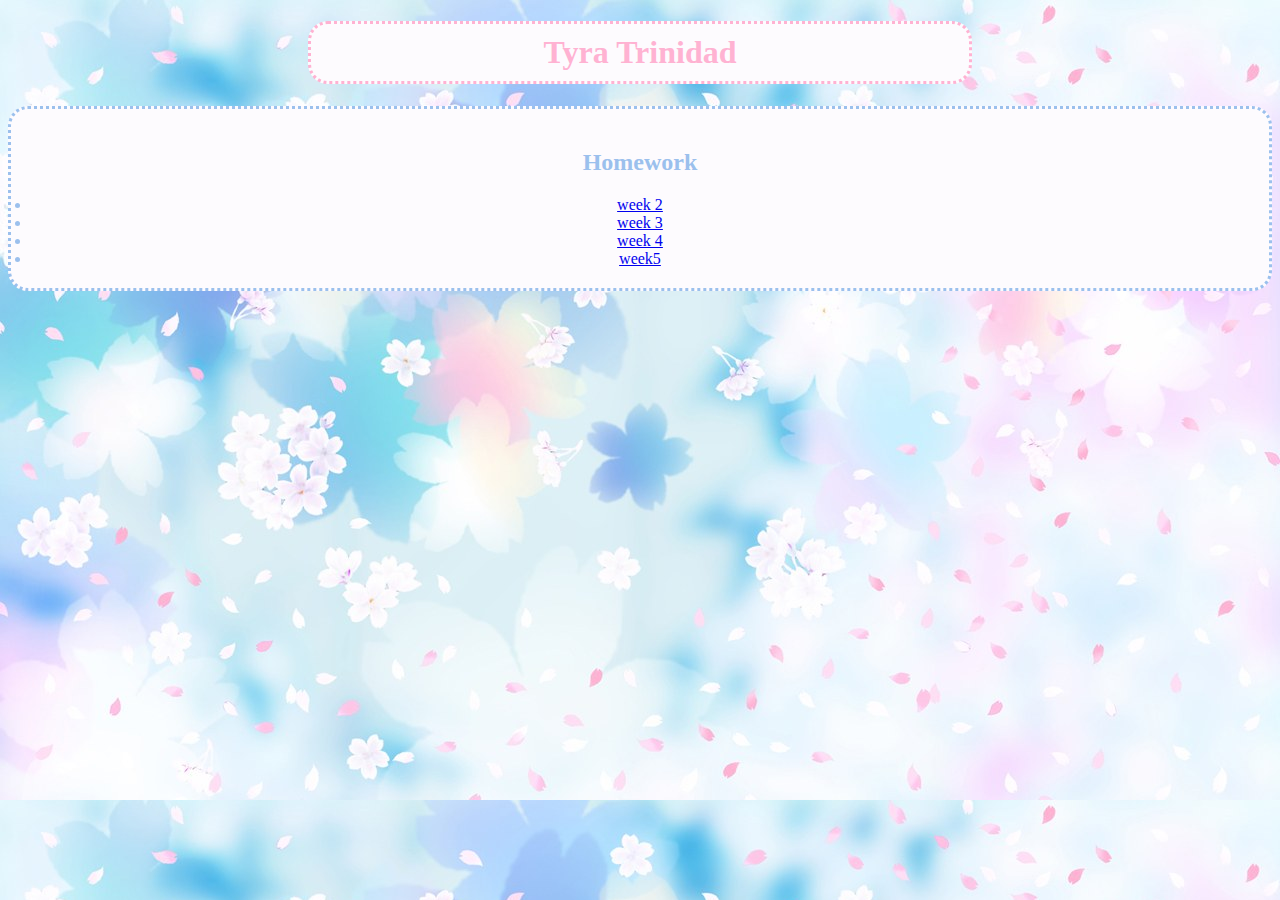
<file: index.html>
<!doctype html>

<head>
    <title> Tyra Trinidad InfoWeb2020 Website </title>
</head>

<body>
    <h1>Tyra Trinidad</h1>
    <main>
        <h2>Homework</h2>
        <li><a href="week2.html">week 2</a></li>
        <li><a href="week3.html">week 3</a></li>
        <li><a href="week4.html">week 4</a></li>
        <li><a href="daze/daze-home.html">week5</a></li>
    </main>

</body>

<style>
    body {
        background-image: url('cherry-blossom-wallpaper.jpg');
    }
    
    h1 {
        margin-left: 300px;
        margin-right: 300px;
        background-color: #fdfbfe;
        border: 3px dotted #ffb2d2;
        color: #ffb2d2;
        text-align: center;
        padding: 10px;
        border-radius: 20px;
    }
    
    main {
        background-color: #fdfbfe;
        border: 3px dotted #9bc0ed;
        color: #9bc0ed;
        text-align: center;
        padding: 20px;
        border-radius: 20px;
    }
</style>

</html>
</file>
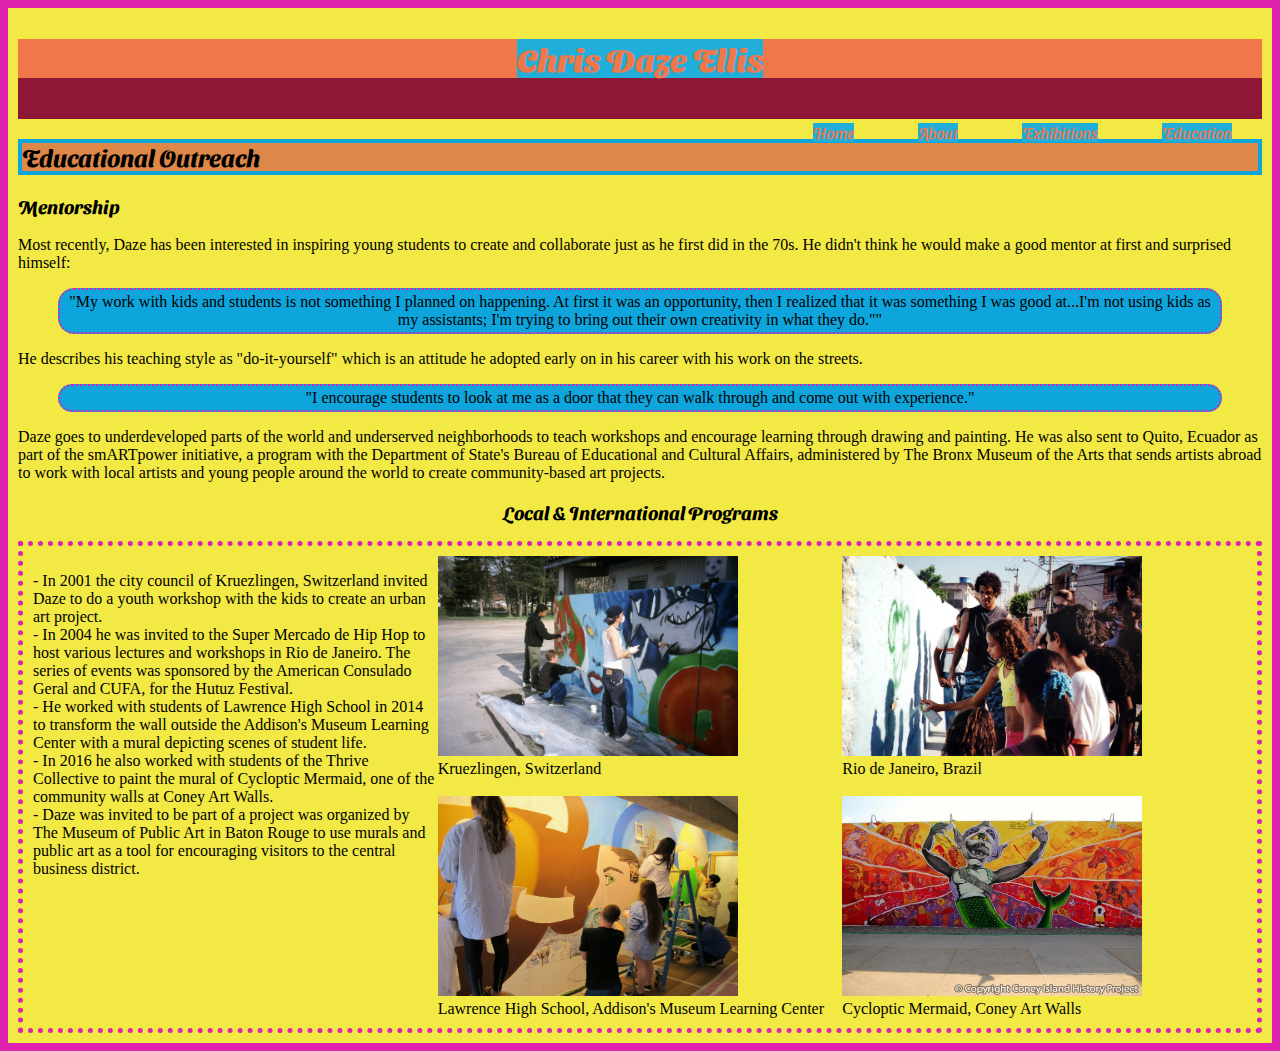
<file: daze/daze-edu.html>
<!doctype html>

<head>
    <title>Chris "Daze" Ellis Presentation: Education Page </title>
    <link rel="stylesheet" type="text/css" href="dazestyle.css">
    <link href="https://fonts.googleapis.com/css2?family=Sansita+Swashed&display=swap" rel="stylesheet">


</head>

<!--navigation bar-->

<header>
    <h1><strong><a href="http://www.dazeworld.com/">Chris Daze Ellis</strong></h1>
    <nav class="navBar">
        <ul>
            <li>
                <a href="daze-home.html">Home</a>
            </li>
            <li>
                <a href="page1-about.html" class="active">About</a>
            </li>
            <li>
                <a href="page2-exhibitions.html">Exhibitions</a>
            </li>
            <li><a href="daze-edu.html">Education</a>
            </li>
        </ul>
    </nav>
</header>


<body>

    <h2>Educational Outreach</h2>
    <h3>Mentorship</h3>
    <p>Most recently, Daze has been interested in inspiring young students to create and collaborate just as he first did in the 70s. He didn't think he would make a good mentor at first and surprised himself: </p>
    <blockquote>"My work with kids and students is not something I planned on happening. At first it was an opportunity, then I realized that it was something I was good at...I'm not using kids as my assistants; I'm trying to bring out their own creativity in what
        they do."" </blockquote>
    <p>He describes his teaching style as "do-it-yourself" which is an attitude he adopted early on in his career with his work on the streets. </p>
    <blockquote>"I encourage students to look at me as a door that they can walk through and come out with experience."</blockquote>
    <!--quotes source: https://www.sothebysinstitute.com/news-and-events/news/from-subway-to-studio-how-street-artist-daze-went-from-breaking-the-rules-to-making-them-legend-->
    <p>Daze goes to underdeveloped parts of the world and underserved neighborhoods to teach workshops and encourage learning through drawing and painting. He was also sent to Quito, Ecuador as part of the smARTpower initiative, a program with the Department
        of State's Bureau of Educational and Cultural Affairs, administered by The Bronx Museum of the Arts that sends artists abroad to work with local artists and young people around the world to create community-based art projects. </p>
    </p>
    <!--list of programs and pictures-->
    <h3 style="text-align:center;">Local & International Programs</h3>
    <div class="box">
        <p>
            - In 2001 the city council of Kruezlingen, Switzerland invited Daze to do a youth workshop with the kids to create an urban art project.
            <br> - In 2004 he was invited to the Super Mercado de Hip Hop to host various lectures and workshops in Rio de Janeiro. The series of events was sponsored by the American Consulado Geral and CUFA, for the Hutuz Festival.
            <br> - He worked with students of Lawrence High School in 2014 to transform the wall outside the Addison's Museum Learning Center with a mural depicting scenes of student life.
            <br> - In 2016 he also worked with students of the Thrive Collective to paint the mural of Cycloptic Mermaid, one of the community walls at Coney Art Walls.
            <br> - Daze was invited to be part of a project was organized by The Museum of Public Art in Baton Rouge to use murals and public art as a tool for encouraging visitors to the central business district.
            <br> </p>

        <div class=pics>
            <img src="5_Switzerland_DAZE_02.jpg">
            <figcaption>Kruezlingen, Switzerland</figcaption>
            <br>
            <img src="2_Phillips_IMG_1964.jpeg">
            <figcaption>Lawrence High School, Addison's Museum Learning Center</figcaption>
        </div>
        <div class=pics>
            <img src="image-asset.jpeg">
            <figcaption>Rio de Janeiro, Brazil</figcaption>
            <br>
            <img src="cyclops_mermaid.jpg">
            <figcaption>Cycloptic Mermaid, Coney Art Walls</figcaption>
        </div>

    </div>
</body>

</html>
</file>
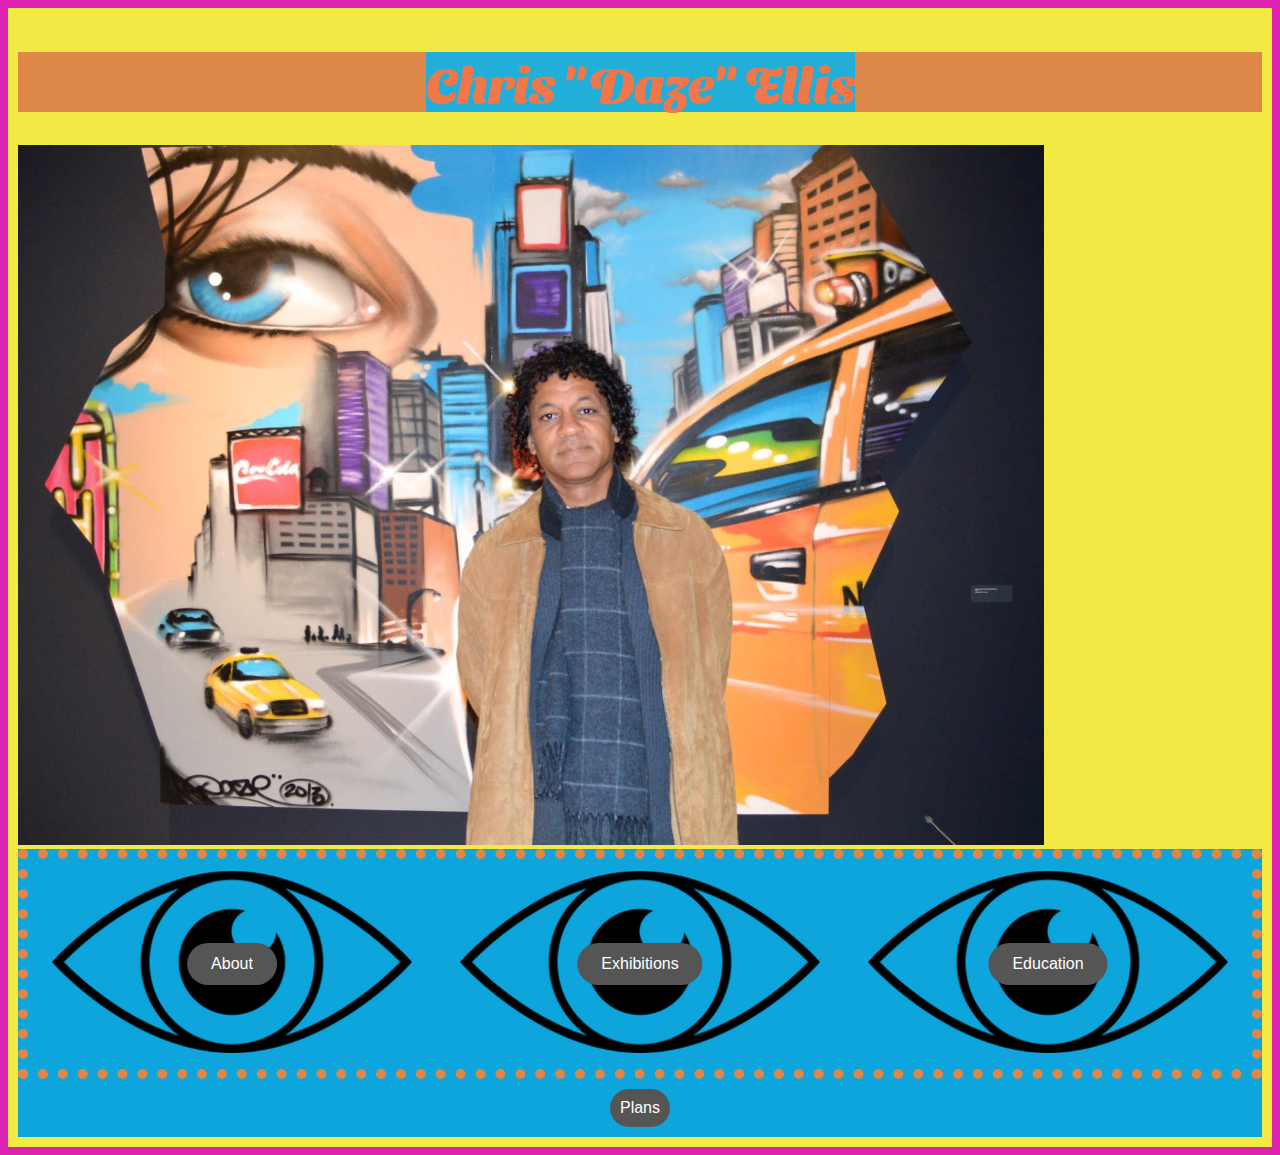
<file: daze/daze-home.html>
<!doctype html>

<head>
    <title>Chris "Daze" Ellis Presentation </title>
    <link rel="stylesheet" type="text/css" href="dazestyle2.css">
    <link href="https://fonts.googleapis.com/css2?family=Sansita+Swashed&display=swap" rel="stylesheet">


</head>

<body>
    <h1>
        <strong>
            <a href=http://www.dazeworld.com>Chris "Daze" Ellis</a>
        </strong>
    </h1>
    <img src="DSC_0264.JPG" height="700px">

    <!--menu with eye png buttons-->
    <div class="box">
        <div class="container">
            <img src="IMG_3399.png">
            <form action="page1-about.html">
                <button class=" btn " type="submit ">About</button>
            </form>
        </div>
        <div class="container ">
            <img src="IMG_3399.png ">
            <form action="page2-exhibitions.html">
                <button class="btn " type="submit ">Exhibitions</button>
            </form>
        </div>
        <div class="container ">
            <img src="IMG_3399.png ">
            <form action="daze-edu.html">
                <button class="btn " type="submit ">Education</button>
            </form>
        </div>
    </div>

    <!--button to page with wireframe and sitemap-->
    <div class="box2">
        <form action="daze-plans.html">
            <button class=btn2 type="submit">Plans</button>
        </form>
    </div>



</body>

</html>
</file>
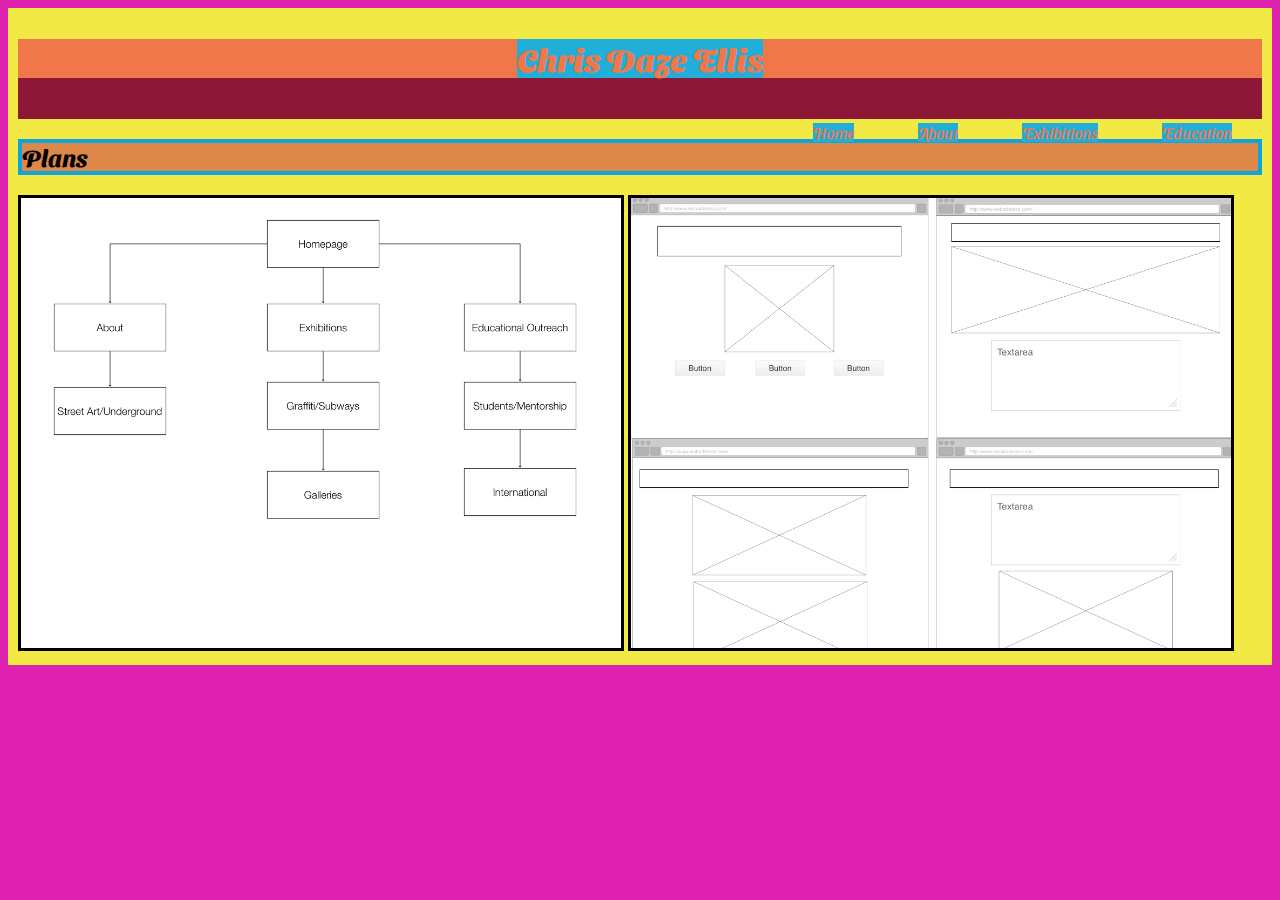
<file: daze/daze-plans.html>
<!doctype html>

<head>
    <title>Chris "Daze" Ellis Presentation: Education Page </title>
    <link rel="stylesheet" type="text/css" href="dazestyle3.css">
    <link href="https://fonts.googleapis.com/css2?family=Sansita+Swashed&display=swap" rel="stylesheet">


</head>

<!--navigation bar-->
<header>
    <h1><strong><a href="http://www.dazeworld.com/">Chris Daze Ellis</strong></h1>
    <nav class="navBar">
        <ul>
            <li>
                <a href="daze-home.html">Home</a>
            </li>
            <li>
                <a href="page1-about.html" class="active">About</a>
            </li>
            <li>
                <a href="page2-exhibitions.html">Exhibitions</a>
            </li>
            <li><a href="daze-edu.html">Education</a>
            </li>
        </ul>
    </nav>
</header>

<body>
    <h2>Plans</h2>
    <img src="sitemap.jpg">
    <img src="wireframe.jpg">
</body>

<html>
</file>
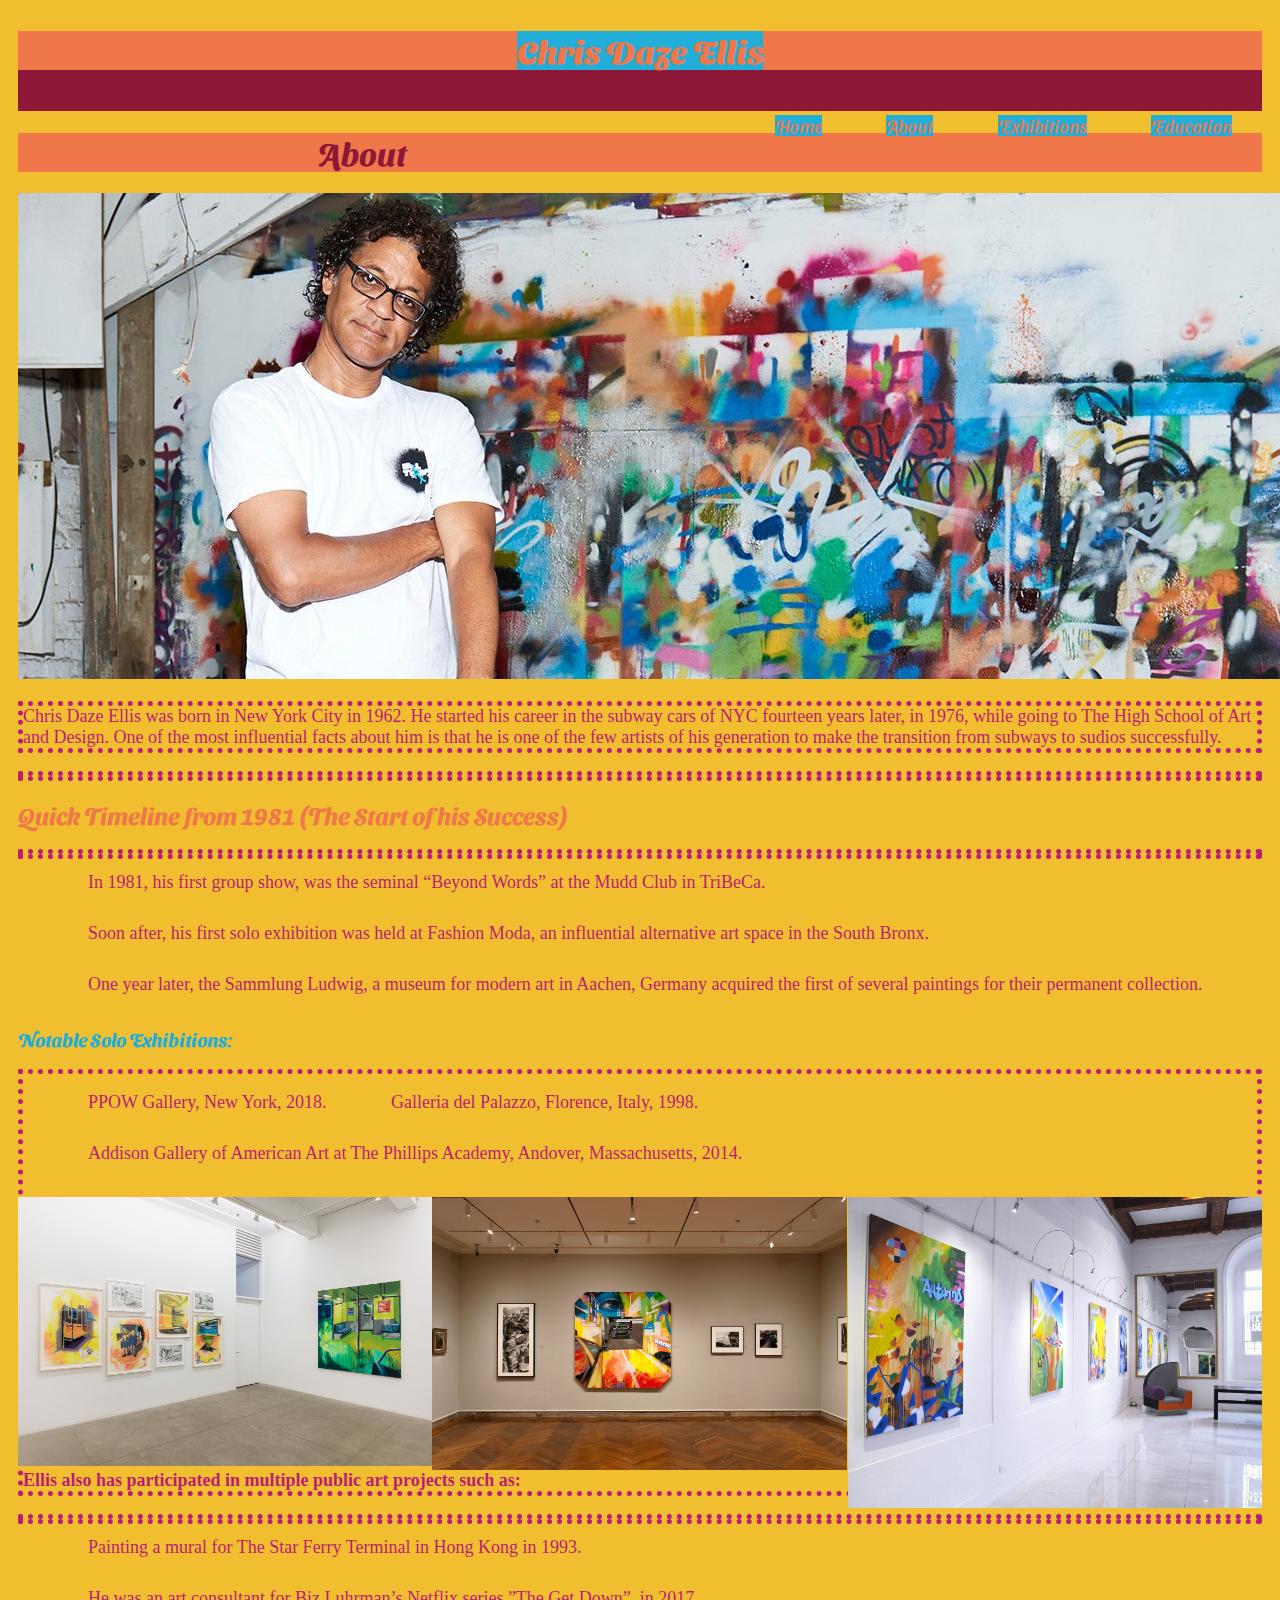
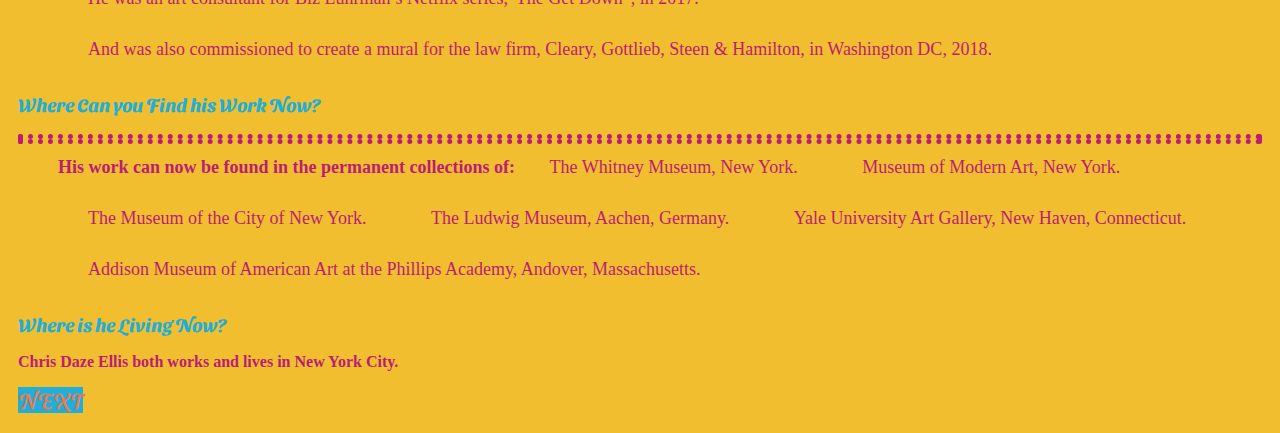
<file: daze/page1-about.html>
<!DOCTYPE html>
<html>
<meta name="viewport" content="width=device-width, initial-scale=1.0">

<head>
    <style type="p.dotted {border-style: dotted;}">
    </style>
    <link href="https://fonts.googleapis.com/css2?family=Sansita+Swashed&display=swap" rel="stylesheet">
    <link rel="stylesheet" type="text/css" href="daze.css">
    <title>Chris Daze Ellis: About</title>
</head>

<body>
    <!-- nav bar -->
    <header>
        <h1><strong><a href="http://www.dazeworld.com/">Chris Daze Ellis</strong></h1>
        <nav class="navBar">
            <ul>
                <li>
                    <a href="daze-home.html">Home</a>
                </li>
                <li>
                    <a href="page1-about.html" class="active">About</a>
                </li>
                <li>
                    <a href="page2-exhibitions.html">Exhibitions</a>
                </li>
                <li><a href="daze-edu.html">Education</a>
                </li>
            </ul>
        </nav>
    </header>
</body>

<!-- source: http://www.dazeworld.com/about -->
<h1 id="aboutHeader">About</h1>

<!-- about -->
<img id="aboutChris" src="chris.jpg">
<p class="about">
    Chris Daze Ellis was born in New York City in 1962. He started his career in the subway cars of NYC fourteen years later, in 1976, while going to The High School of Art and Design. One of the most influential facts about him is that he is one of the few
    artists of his generation to make the transition from subways to sudios successfully.
</p>
<p class="about">
    <h2>Quick Timeline from 1981 (The Start of his Success)</h2>
    <ul>
        <li>In 1981, his first group show, was the seminal “Beyond Words” at the Mudd Club in TriBeCa.</li>
        <li>Soon after, his first solo exhibition was held at Fashion Moda, an influential alternative art space in the South Bronx.</li>
        <li>One year later, the Sammlung Ludwig, a museum for modern art in Aachen, Germany acquired the first of several paintings for their permanent collection.</li>
    </ul>
    <p class="about">
        <h3>Notable Solo Exhibitions:</h3>
        <ul>
            <li>PPOW Gallery, New York, 2018.</li>
            <li>Galleria del Palazzo, Florence, Italy, 1998.</li>
            <li>Addison Gallery of American Art at The Phillips Academy, Andover, Massachusetts, 2014.</li>
        </ul>
    </p>
    <!-- three images -->
    <div class="row">
        <div class="column">
            <img id="aboutPPOW" src="ppow.jpg" style="width:33.3%;" align="left">
        </div>
        <div class="column">
            <img id="aboutSeasons" src="seasons.jpg" style="width:33.3%;" align="right">
        </div>
        <div class="column">
            <img id="aboutAddison" src="addison.jpg" style="width:33.3%;" align="left">
        </div>
    </div>

    <p class="about">
        <strong>Ellis also has participated in multiple public art projects such as:</strong>
        <ul>
            <li>Painting a mural for The Star Ferry Terminal in Hong Kong in 1993.</li>
            <li>He was an art consultant for Biz Luhrman’s Netflix series,”The Get Down”, in 2017.</li>
            <li>And was also commissioned to create a mural for the law firm, Cleary, Gottlieb, Steen & Hamilton, in Washington DC, 2018.</li>
        </ul>
    </p>
    <p class="about">
        <h3>
            Where Can you Find his Work Now?
        </h3>
        <ul>
            <strong>His work can now be found in the permanent collections of:</strong>
            <li>The Whitney Museum, New York.</li>
            <li>Museum of Modern Art, New York.</li>
            <li>The Museum of the City of New York.</li>
            <li>The Ludwig Museum, Aachen, Germany.</li>
            <li>Yale University Art Gallery, New Haven, Connecticut.</li>
            <li>Addison Museum of American Art at the Phillips Academy, Andover, Massachusetts.</li>
        </ul>
    </p>
    <p class="about">
        <h3>Where is he Living Now?</h3>
        <strong>Chris Daze Ellis both works and lives in New York City.</strong>
    </p>
    <!-- buttons -->
    <footer>
        <a href="page2-exhibitions.html" class="next">NEXT</a>
    </footer>
    <!-- source: http://www.dazeworld.com/about -->

</html>
</file>
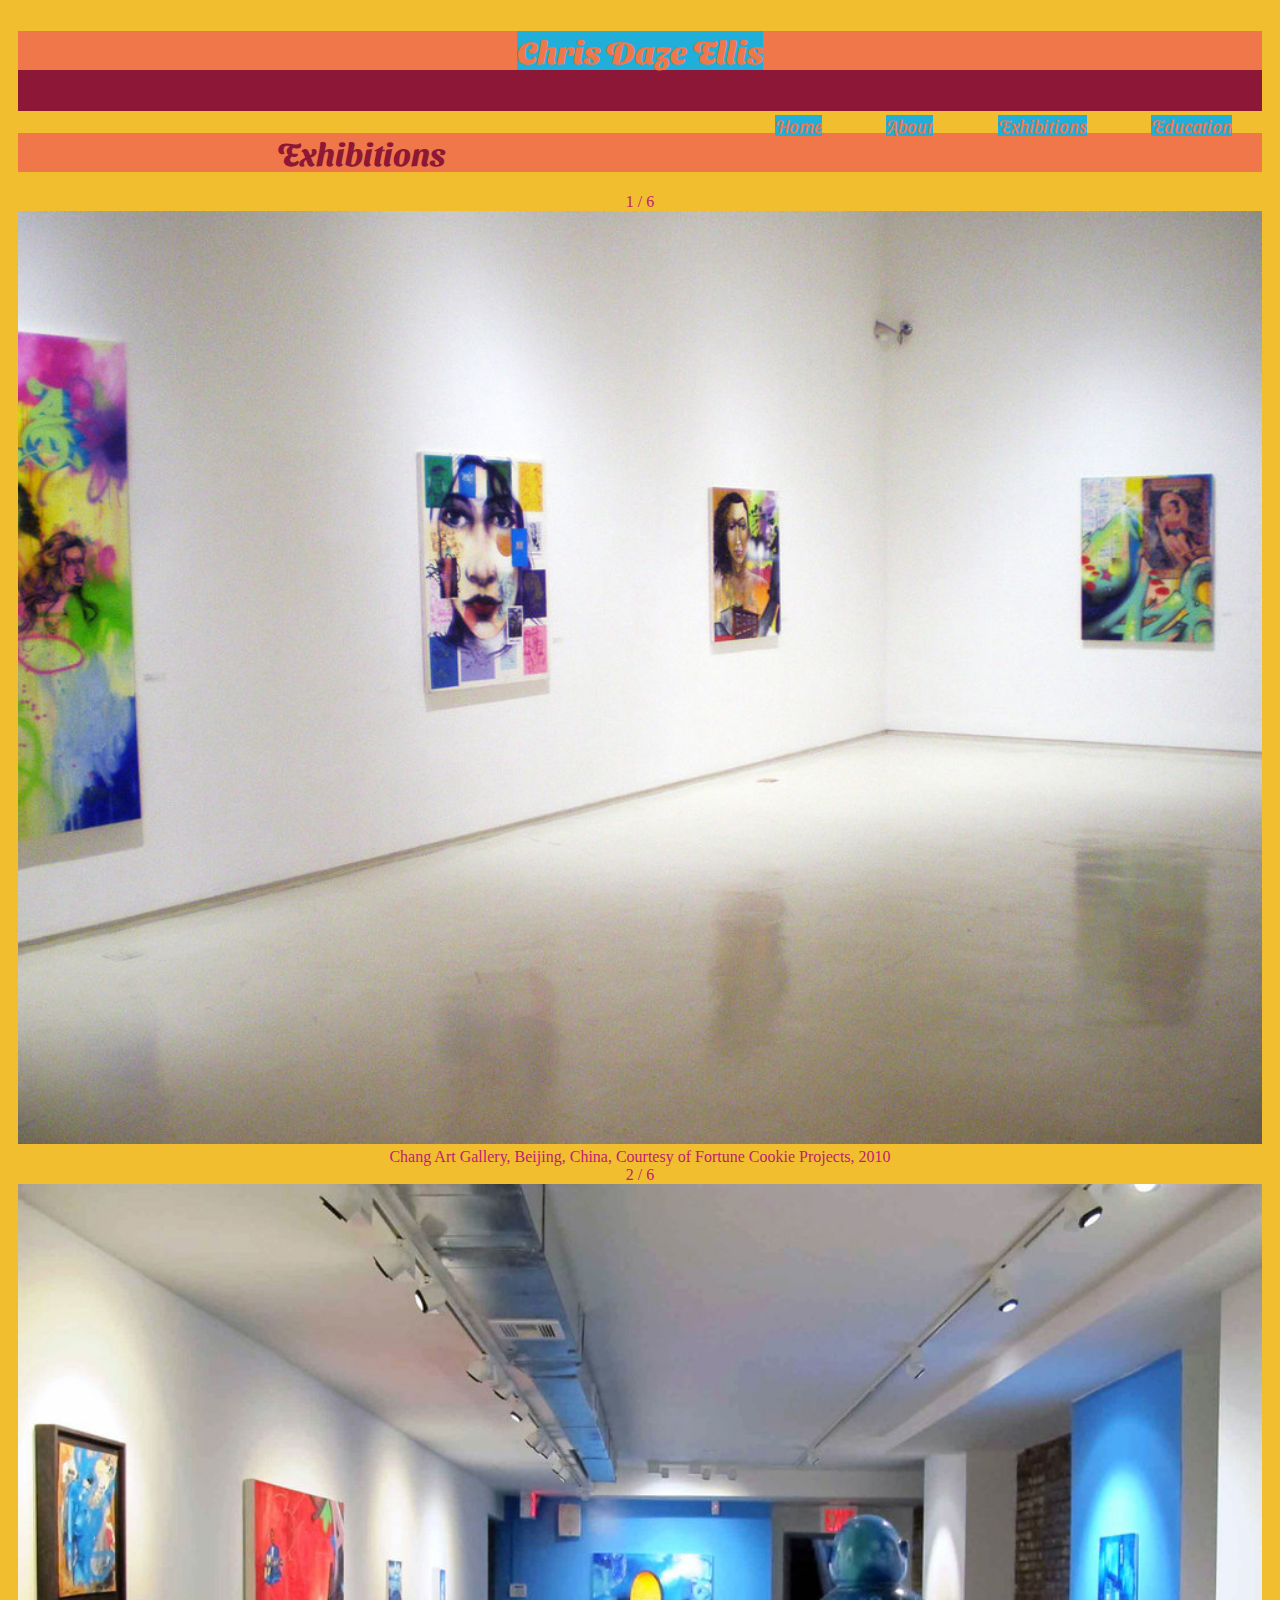
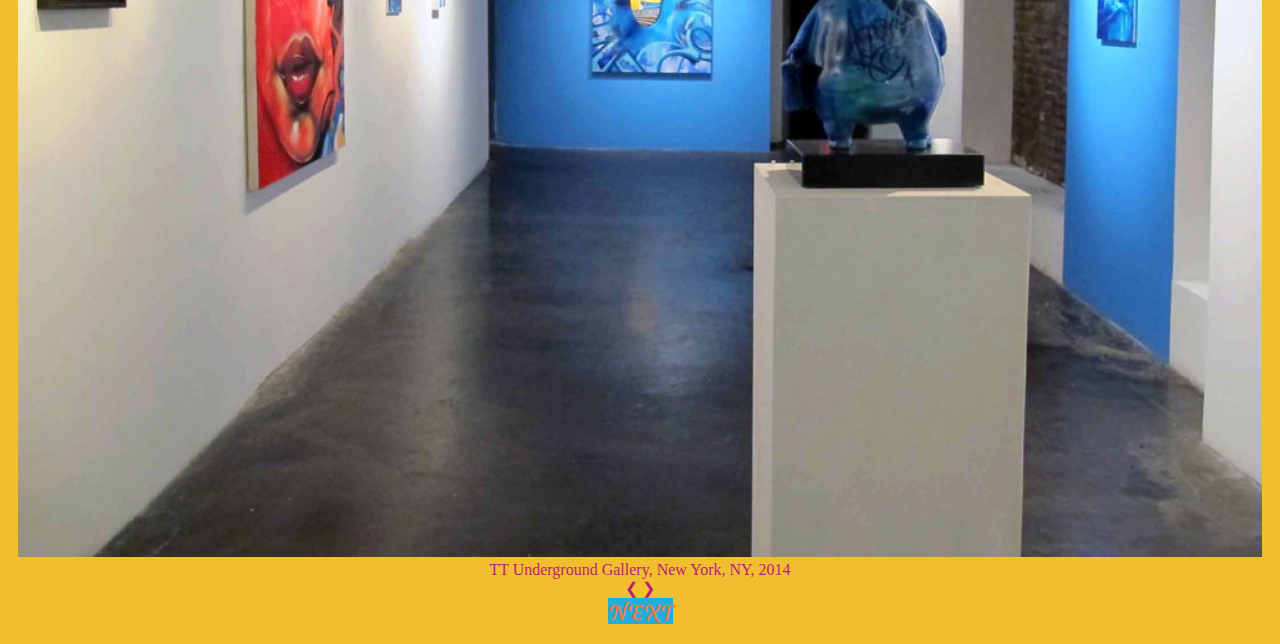
<file: daze/page2-exhibitions.html>
<!DOCTYPE html>
<html>
<meta name="viewport" content="width=device-width, initial-scale=1.0">

<head>
    <style type="p.dotted {border-style: dotted;}">
    </style>
    <link href="https://fonts.googleapis.com/css2?family=Sansita+Swashed&display=swap" rel="stylesheet">
    <link rel="stylesheet" type="text/css" href="daze2.css">
    <title>Chris Daze Ellis: About</title>
</head>

<body>
    <!-- nav bar -->
    <header>
        <h1><strong><a href="http://www.dazeworld.com/">Chris Daze Ellis</strong></h1>
        </a>
        <nav class="navBar">
            <ul>
                <li>
                    <a href="daze-home.html">Home</a>
                </li>
                <li>
                    <a href="page1-about.html">About</a>
                </li>
                <li>
                    <a href="page2-exhibitions.html" class="active">Exhibitions</a>
                </li>
                <li><a href="daze-edu.html">Education</a>
                </li>
            </ul>
        </nav>
    </header>
</body>
<h1 id="exhibitionsHeader">Exhibitions</h1>

<!-- slideshow -->
<div style="text-align:center">
    <div class="slider">
        <span class="dot" onclick="currentSlide(1)"></span>
        <span class="dot" onclick="currentSlide(2)"></span>
        <span class="dot" onclick="currentSlide(3)"></span>
        <span class="dot" onclick="currentSlide(4)"></span>
        <span class="dot" onclick="currentSlide(5)"></span>
        <span class="dot" onclick="currentSlide(6)"></span>
        <div class="slideshow-container">
        </div>

        <div class="myslides">
            <div class="numbertext">1 / 6</div>
            <img src="fortunecookie.jpg" style="width:100%">
            <div class="text">Chang Art Gallery, Beijing, China, Courtesy of Fortune Cookie Projects, 2010</div>
        </div>

        <div class="mmyslides">
            <div class="numbertext">2 / 6</div>
            <img src="indigodreams.jpg" style="width:100%">
            <div class="text">TT Underground Gallery, New York, NY, 2014</div>
        </div>

        <div class="myslides">
            <div class="numbertext">3 / 6</div>
            <img src="nowandlater.jpg" style="width:100%">
            <div class="text">Avantgarden Gallery, Milan Itay</div>
        </div>

        <div class="myslides">
            <div class="numbertext">4 / 6</div>
            <img src="greyscale.jpg" style="width:100%">
            <div class="text">Wallach Art Gallery, Columbia University, New York, NY</div>
        </div>

        <div class="myslides">
            <div class="numbertext">5 / 6</div>
            <img src="portals.jpg" style="width:100%">
            <div class="text">Speerstra Gallery, Paris, France</div>
        </div>

        <div class="myslides">
            <div class="numbertext">6 / 6</div>
            <img src="thejourney.jpg" style="width:100%">
            <div class="text">Woodbury House, London, England</div>
        </div>

        <a class="prev" onclick="plusSlides(-1)">&#10094;</a>
        <a class="next" onclick="plusSlides(1)">&#10095;</a>

    </div>
    <script>
        var slideIndex = 1;
        showSlides(slideIndex);

        function plusSlides(n) {
            showSlides(slideIndex += n);
        }

        function currentSlide(n) {
            showSlides(slideIndex = n);
        }

        function showSlides(n) {
            var i;
            var slides = document.getElementsByClassName("myslides");
            var dots = document.getElementsByClassName("dot");
            if (n > slides.length) {
                slideIndex = 1
            }
            if (n < 1) {
                slideIndex = slides.length
            }
            for (i = 0; i < slides.length; i++) {
                slides[i].style.display = "none";
            }
            for (i = 0; i < dots.length; i++) {
                dots[i].className = dots[i].className.replace(" active", "");
            }
            slides[slideIndex - 1].style.display = "block";
            dots[slideIndex - 1].className += " active";
        }
    </script>
    <!-- buttons -->
    <footer>
        <a href="daze-edu.html" class="next">NEXT</a>
    </footer>
    <!-- source: http://www.dazeworld.com/about -->
    </body>
    <html>

    <!-- source: http://www.dazeworld.com/about -->
</file>
<file: daze/dazestyle.css>
html {
        background-color: #de21ae;
    }
    
    header {
        width: 100%;
        height: 80px;
        background-color: #8d1736;
    }
    /* auto is the default value and the browser will calculate it */
    
    ul {
        width: auto;
        float: right;
        margin-top: 8px;
    }
    /* inline block allows the items of the list to be displayed horizontally; does not start a new line */
    
    li {
        display: inline-block;
        padding: 15px 30px;
    }
    /* styling for links */
    
    a:link {
        background-color: #21aed9;
        color: #f0774a;
        text-decoration: none;
        text-align: center;
        font-family: 'Sansita Swashed', cursive;
    }
    
    a:visited {
        color: #f0774a;
    }
    
    a:hover {
        color: #21aed9;
    }
    
    a.active {
        color: #f0774a;
    }
    
    h1 {
        color: #8d1736;
        font-family: 'Sansita Swashed', cursive;
        text-align: center;
        background-color: #f0774a
    }
    /* for the h1 heading of the nav bar */
    
    #EllisNav {
        position: absolute;
        padding: 4px;
        float: left;
        margin-left: 2%;
        margin-top: 15px;
        font-family: 'Sansita Swashed', cursive;
        color: #f0774a;
    }
    
    body {
        background-color: #f3e944;
        padding: 10px;
    }
    
    h2 {
        font-family: 'Sansita Swashed', cursive;
        background-color: #dd8748;
        border: 4px solid;
        border-color: #0ea5dc;
    }
    
    h3 {
        font-family: 'Sansita Swashed', cursive;
    }
    
    p {}
    
    blockquote {
        background-color: #0ea5dc;
        text-align: center;
        padding: 3px;
        border: 2px dotted #de21ae;
        border-radius: 1em;
    }
    /* box contains the list and pictures*/
    
    .box {
        border: 5px dotted;
        border-color: #de21ae;
        padding: 10px;
        display: grid;
        grid-template-columns: 1fr 1fr 1fr;
    }
    
    img {
        width: 300px;
        height: 200px;
    }
</file>
<file: daze/dazestyle2.css>
html {
        background-color: #de21ae;
    }
    
    body {
        background-color: #f3e944;
        padding: 10px;
    }
    
    h1 {
        background-color: #dd8748;
        font-family: 'Sansita Swashed', cursive;
        text-align: center;
        font-size: 50px;
    }
    /* styling for links */
    
    a:link {
        background-color: #21aed9;
        color: #f0774a;
        text-decoration: none;
        text-align: center;
        font-family: "Sansita Swashed", serif;
    }
    
    a:visited {
        color: #f0774a;
    }
    
    a:hover {
        color: #21aed9;
    }
    
    a.active {
        color: #f0774a;
    }
    /*contains the eye buttons*/
    
    .box {
        border: 10px dotted;
        border-color: #dd8748;
        background-color: #0ea5dc;
        display: grid;
        grid-template-columns: 1fr 1fr 1fr;
        display: flex;
        justify-content: center;
    }
    /*image with button at center style code is referenced from https://www.w3schools.com/howto/howto_css_button_on_image.asp*/
    
    .container {
        position: relative;
        width: 50%;
        font-size: 16px;
        padding: 12px 24px;
        border: none;
        border-radius: 5em;
    }
    
    .container img {
        width: 100%;
        height: auto;
    }
    
    .container .btn {
        position: absolute;
        top: 50%;
        left: 50%;
        transform: translate(-50%, -50%);
        -ms-transform: translate(-50%, -50%);
        background-color: #555;
        color: white;
        font-size: 16px;
        padding: 12px 24px;
        border: none;
        border-radius: 5em;
    }
    /* container and button for plans button */
    
    .box2 {
        display: flex;
        justify-content: center;
        background-color: #0ea5dc;
        padding: 10px;
    }
    
    .box2 .btn2 {
        background-color: #555;
        color: white;
        font-size: 16px;
        padding: 10px;
        border: none;
        border-radius: 5em;
    }
</file>
<file: daze/dazestyle3.css>
html {
    background-color: #de21ae;
}

header {
    width: 100%;
    height: 80px;
    background-color: #8d1736;
}


/* auto is the default value and the browser will calculate it */

ul {
    width: auto;
    float: right;
    margin-top: 8px;
}


/* inline block allows the items of the list to be displayed horizontally; does not start a new line */

li {
    display: inline-block;
    padding: 15px 30px;
}


/* styling for links */

a:link {
    background-color: #21aed9;
    color: #f0774a;
    text-decoration: none;
    text-align: center;
    font-family: "Sansita Swashed", cursive;
}

a:visited {
    color: #f0774a;
}

a:hover {
    color: #21aed9;
}

a.active {
    color: #f0774a;
}

h1 {
    color: #8d1736;
    font-family: "Sansita Swashed", cursive;
    text-align: center;
    background-color: #f0774a
}


/* for the h1 heading of the nav bar */

#EllisNav {
    position: absolute;
    padding: 4px;
    float: left;
    margin-left: 2%;
    margin-top: 15px;
    font-family: "Sansita Swashed", cursive;
    color: #f0774a;
}

body {
    background-color: #f3e944;
    padding: 10px;
}

h2 {
    font-family: 'Sansita Swashed', cursive;
    background-color: #dd8748;
    border: 4px solid;
    border-color: #0ea5dc;
}

img {
    border: 3px solid;
    border-color: black;
    height: auto;
    width: 600px;
}
</file>
<file: daze/daze.css>
/* for future use
font-family: 'Sansita Swashed', cursive;
*/

html {
  background-color: #f0be2e;
  margin: 10px;
}

/* asterisk means all elements */
* {
  box-sizing: border-box;
}

p.about {
  border-style: dotted;
  border-width: 5px;
  font-size: 18px;
  }
ul {
  font-size: 18px;
}
footer {
  font-size: 22px;
}

body {
  color: #bc1d74;
}
h1 {
  color: #8d1736;
  font-family: "Sansita Swashed", serif;
  text-align: center;
  background-color: #f0774a
}
h2 {
  color: #f0774a;
  font-family: "Sansita Swashed", serif;
}
h3 {
  color: #21aed9;
  font-family: "Sansita Swashed", serif;
}

/* styling for navigation bar */
header {
  width: 100%;
  height: 80px;
  background-color: #8d1736;
}
/* auto is the default value and the browser will calculate it */
ul {
  width: auto;
  float: right;
  margin-top: 8px;
}
/* inline block allows the items of the list to be displayed horizontally; does not start a new line */
li {
  display: inline-block;
  padding: 15px 30px;
}

/* styling for links */
a:link {
  background-color: #21aed9;
  color: #f0774a;
  text-decoration: none;
  text-align: center;
  font-family: "Sansita Swashed", serif;
}

a:visited {
  color: #f0774a;
}

a:hover {
  color: #21aed9;
}

a.active {
  color: #f0774a;
}

/* for the h1 heading of the nav bar */
#EllisNav {
  position: absolute;
  padding: 4px;
  float: left;
  margin-left: 2%;
  margin-top: 15px;
  font-family: 'Sansita Swashed', serif;
  color: #f0774a;
}
/* hover color for any link used in p */
#inTextLink:hover {
  color: #21aed9;
  /* styling for about page */
#aboutHeader {
  background-color: #f0774a;
  font-family: "Sansita Swashed", serif;
  color: #f0774a;
  font-size: 45px;
  text-align: center;
  text-shadow: 2px 2px #bd1f74;
}

.about {
  font-size: 22px;
  line-height: 2;
  font-family: "Sansita Swashed", serif;
  color: #f0774a;
  background-color: #bd1f74;
  padding: 15px;
  display: table;
}

/* styling images on about page */
#Chris {
  width: 230px;
  height: 260px;
  float: left;
  margin-left: 2px;
  margin-right: 10px;
  margin-bottom: 25px;
  border: 10px solid #8d1736;
}
#PPOW {
  margin-left: -245px;
  width: 360px;
  height: 250px;
  border: 10px solid #8d1736;
  border-radius: 50%;
}

#Seasons{
  width: 350px;
  height: 250px;
  border: 10px solid #8d1736;
  border-radius: 50%;
}
.aboutRow1{
  display: flex;
}

.aboutColumn {
  flex: 50%;
  padding: 5px;
  justify-content: center;

.right {
  float: right;
  width: 300px;
  border: 3px solid #73AD21;
  padding: 10px;
</file>
<file: daze/daze2.css>
html {
  background-color: #f0be2e;
  margin: 10px;
}

/* asterisk means all elements */
* {
  box-sizing: border-box;
}

p.about {
  border-style: dotted;
  border-width: 5px;
  font-size: 18px;
  }
ul {
  font-size: 18px;
}
footer {
  font-size: 22px;
}

body {
  color: #bc1d74;
}
h1 {
  color: #8d1736;
  font-family: "Sansita Swashed", serif;
  text-align: center;
  background-color: #f0774a
}h2 {
  color: #f0774a;
  font-family: "Sansita Swashed", serif;
}
h3 {
  color: #21aed9;
  font-family: "Sansita Swashed", serif;
}

/* styling for navigation bar */
header {
  width: 100%;
  height: 80px;
  background-color: #8d1736;
}
/* auto is the default value and the browser will calculate it */
ul {
  width: auto;
  float: right;
  margin-top: 8px;
}
/* inline block allows the items of the list to be displayed horizontally; does not start a new line */
li {
  display: inline-block;
  padding: 15px 30px;
}

/* styling for links */
a:link {
  background-color: #21aed9;
  color: #f0774a;
  text-decoration: none;
  text-align: center;
  font-family: "Sansita Swashed", serif;
}

a:visited {
  color: #f0774a;
}

a:hover {
  color: #21aed9;
}

a.active {
  color: #f0774a;
}

/* for the h1 heading of the nav bar */
#EllisNav {
  position: absolute;
  padding: 4px;
  float: left;
  margin-left: 2%;
  margin-top: 15px;
  font-family: 'Sansita Swashed', serif;
  color: #f0774a;
}
/* hover color for any link used in p */
#inTextLink:hover {
  color: #21aed9;
  /* styling for about page */
#aboutHeader {
  background-color: #f0774a;
  font-family: "Sansita Swashed", serif;
  color: #f0774a;
  font-size: 45px;
  text-align: center;
  text-shadow: 2px 2px #bd1f74;
}

.about {
  font-size: 22px;
  line-height: 2;
  font-family: "Sansita Swashed", serif;
  color: #f0774a;
  background-color: #bd1f74;
  padding: 15px;
  display: table;
}

* {box-sizing: border-box}
body {font-family: "Sansita Swashed", serif; margin:0}

.mySlides {display: none}
img {vertical-align: middle;}

/* Slideshow container */
.slideshow-container {
  max-width: 1000px;
  position: relative;
  margin: auto;

/* Next & previous buttons */
.prev, .next {
  cursor: pointer;
  position: absolute;
  top: 50%;
  width: auto;
  padding: 16px;
  margin-top: -22px;
  color: white;
  font-weight: bold;
  font-size: 18px;
  transition: 0.6s ease;
  border-radius: 0 3px 3px 0;
  user-select: none;
}

/* Position the "next button" to the right */
.next {
  right: 0;
  border-radius: 3px 0 0 3px;
}

/* On hover, add a yellow background color with a little bit see-through */
.prev:hover, .next:hover {
  background-color: #f0be2e;
  }

  /* Caption text */
.text {
  color: #8d1736;
  font-size: 15px;
  padding: 8px 12px;
  position: absolute;
  bottom: 8px;
  width: 100%;
  text-align: center;
}

/* Number text (1/5 etc) */
.numbertext {
  color: #8d1736;
  font-size: 12px;
  padding: 8px 12px;
  position: absolute;
  top: 0;
}
/* The dots/bullets/indicators */
.dot {
  cursor: pointer;
  height: 15px;
  width: 15px;
  margin: 0 2px;
  background-color: #bbb;
  border-radius: 50%;
  display: inline-block;
  transition: background-color 0.6s ease;
}

.active, .dot:hover {
  background-color: #717171;
}
</file>
